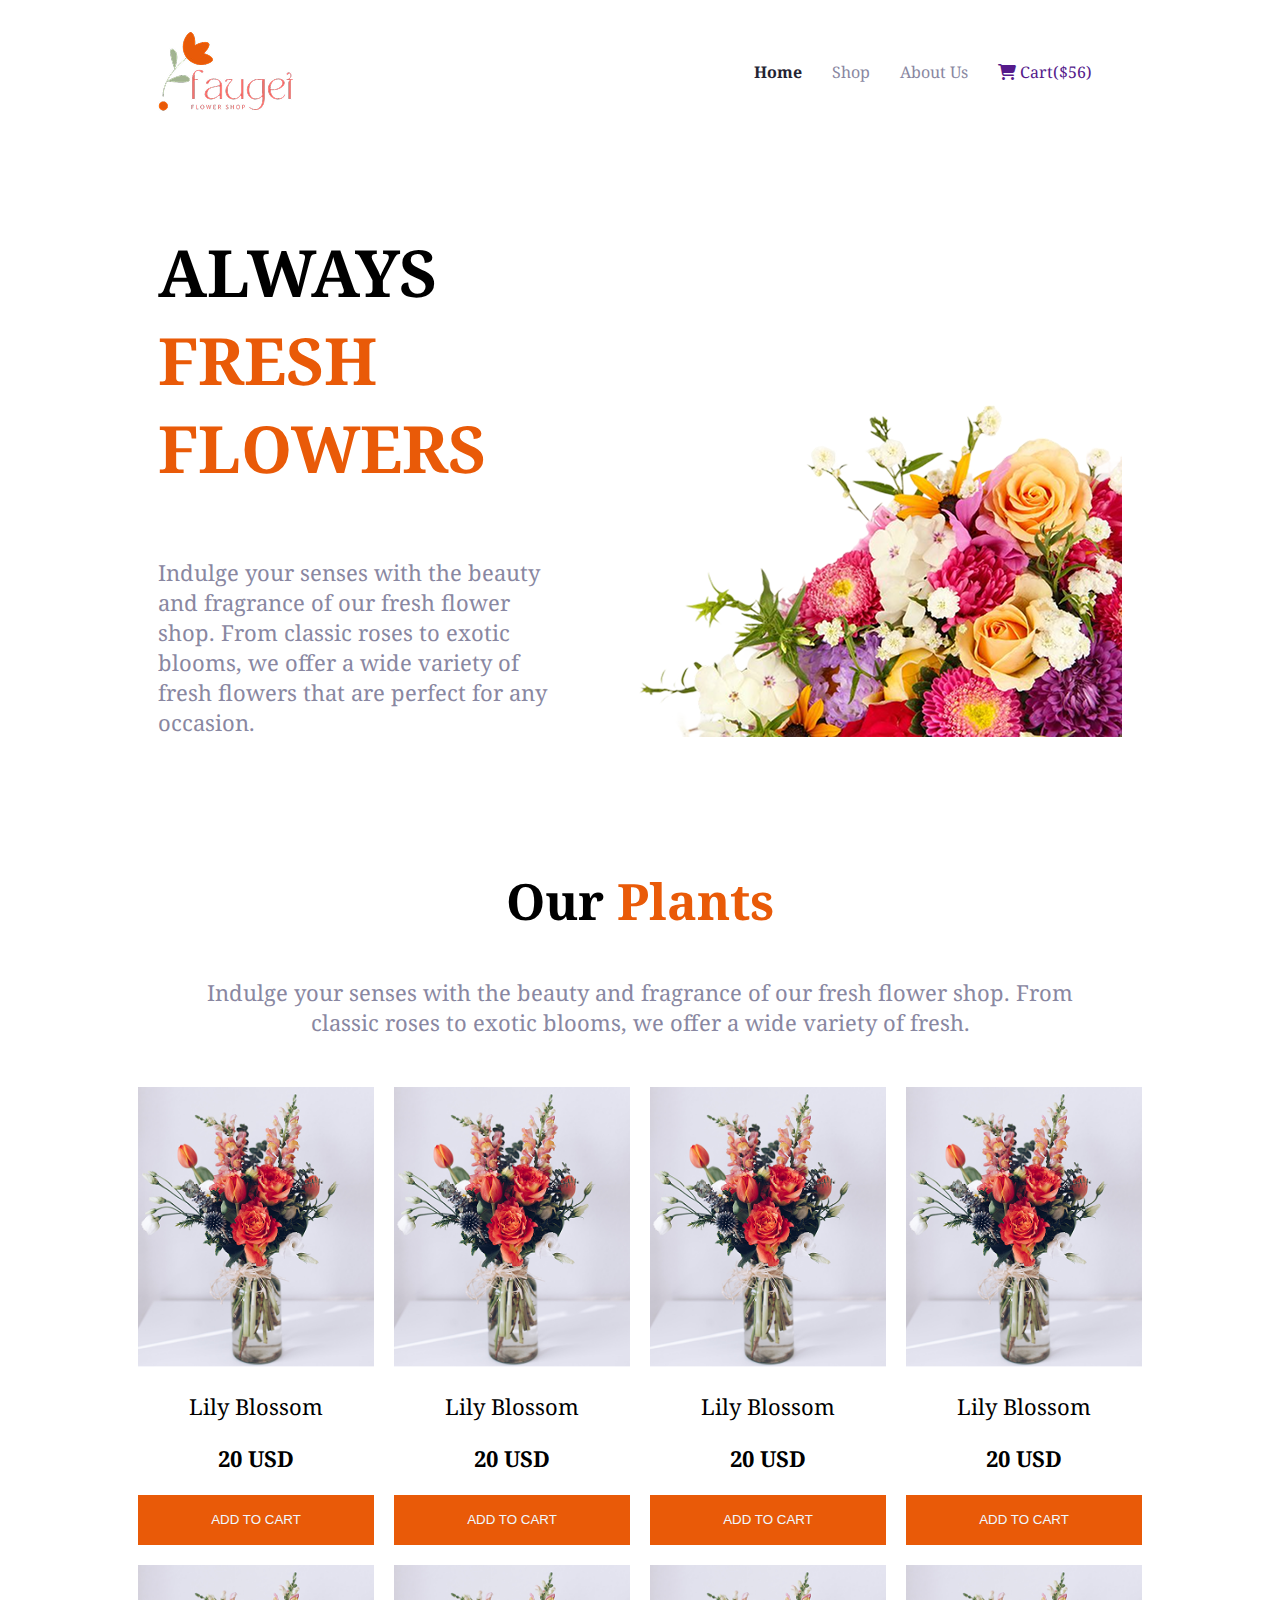
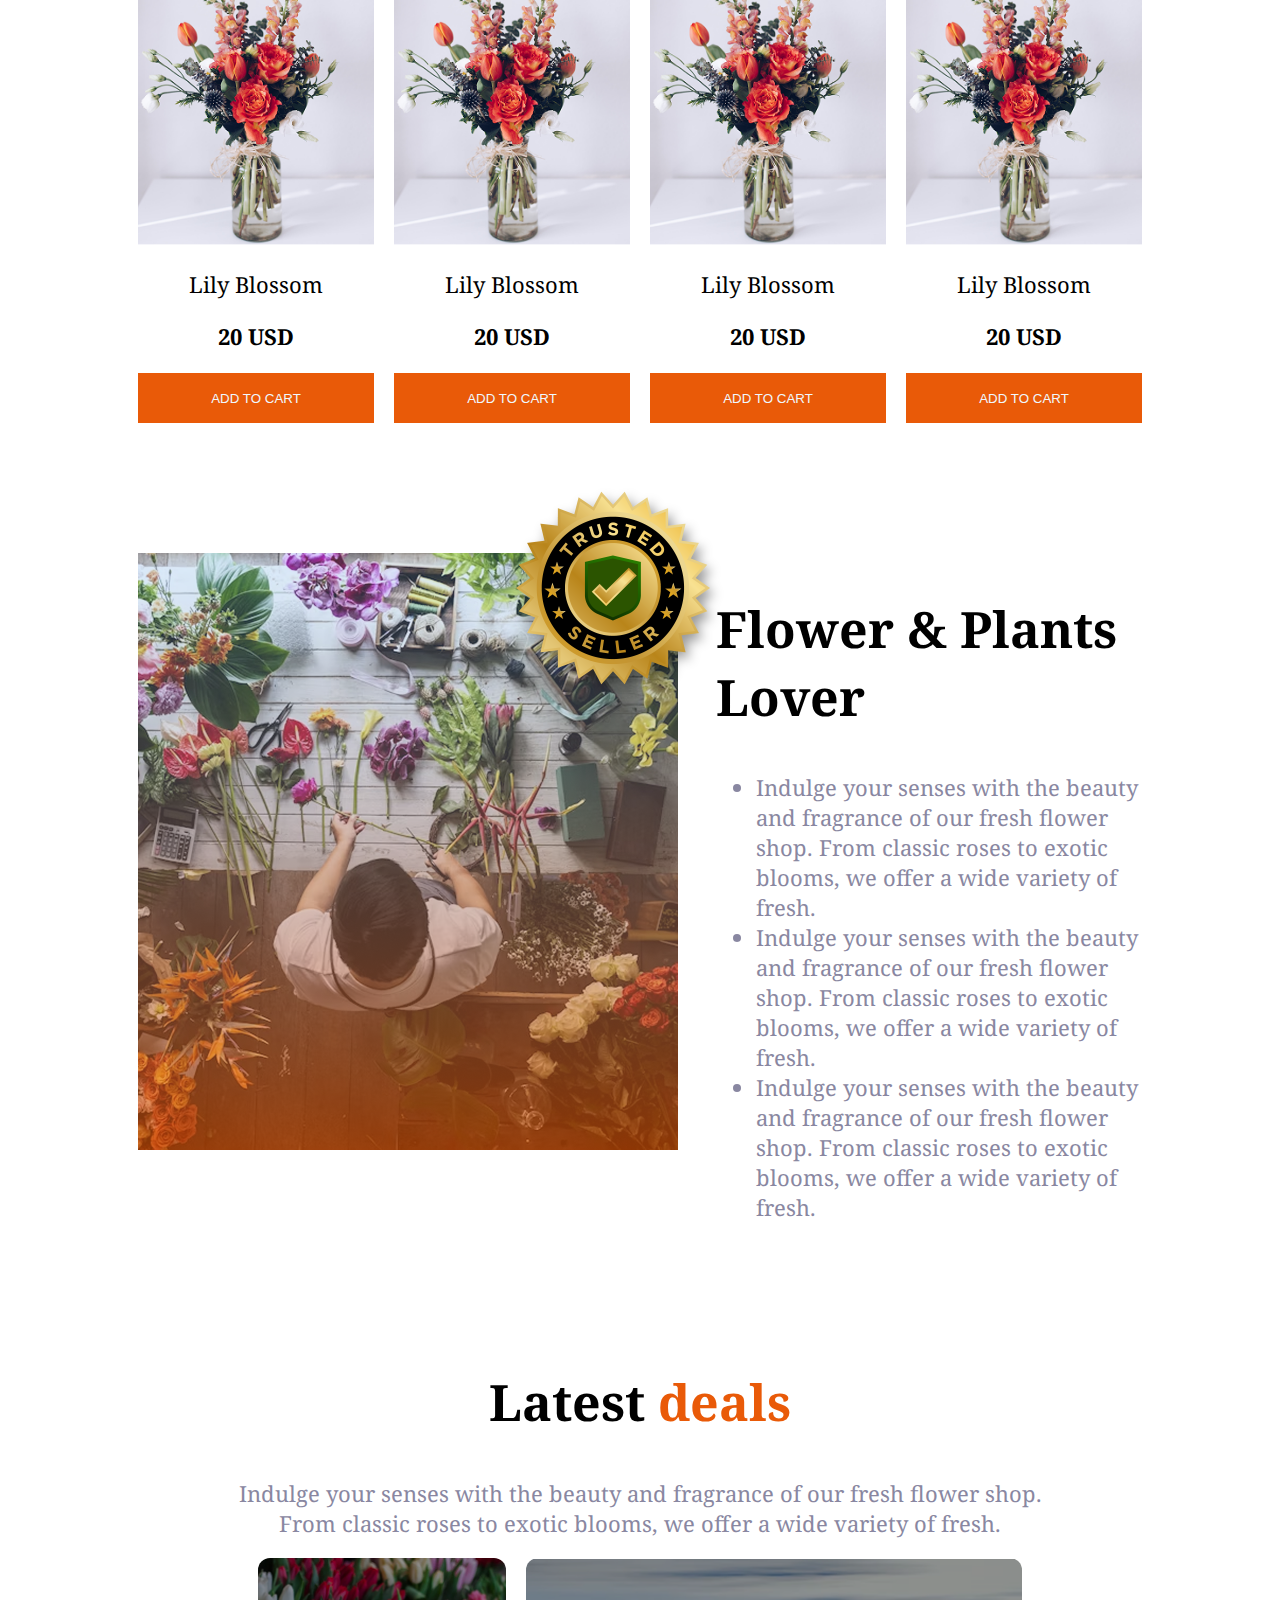
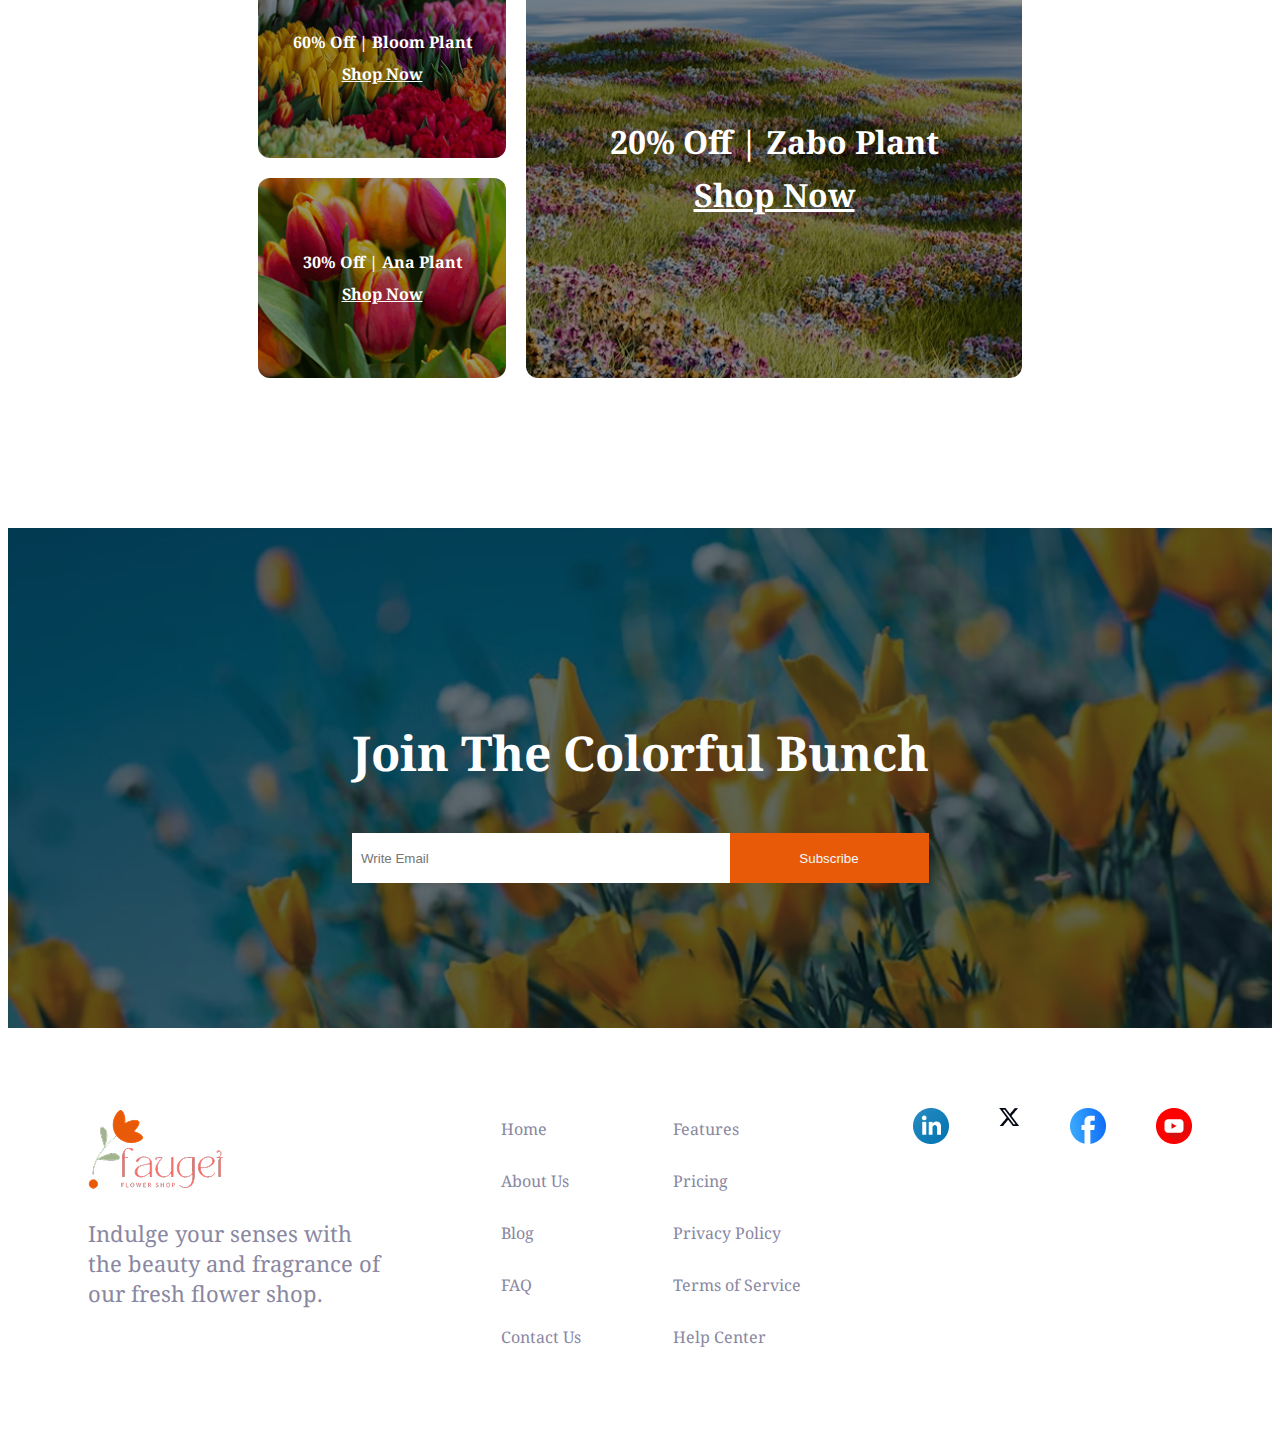
<file: index.html>
<!DOCTYPE html>
<html lang="en">

<head>
    <meta charset="UTF-8">
    <meta name="viewport" content="width=device-width, initial-scale=1.0">
    <title>Flower Market</title>
    <link rel="stylesheet" href="style.css">
    <link rel="preconnect" href="https://fonts.googleapis.com">
    <link rel="stylesheet" href="https://cdnjs.cloudflare.com/ajax/libs/font-awesome/6.5.0/css/all.min.css">
    <link rel="preconnect" href="https://fonts.gstatic.com" crossorigin>
    <link
        href="https://fonts.googleapis.com/css2?family=Noto+Serif:ital,wght@0,100..900;1,100..900&family=Open+Sans:ital,wght@0,300..800;1,300..800&family=Poppins:ital,wght@0,100;0,200;0,300;0,400;0,500;0,600;0,700;0,800;0,900;1,100;1,200;1,300;1,400;1,500;1,600;1,700;1,800;1,900&family=Raleway:ital,wght@0,100..900;1,100..900&family=Work+Sans:ital,wght@0,100..900;1,100..900&display=swap"
        rel="stylesheet">
</head>

<body class="noto-serif-uniquifier">
    <header>
        <div class="navbar">
            <img src="assets/logo.png" alt="">
            <ul>
                <li class="nav-item"><a href="" class="navlink" id="home">Home</a></li>
                <li class="nav-item"><a href="" class="navlink" id="shop">Shop</a></li>
                <li class="nav-item"><a href="" class="navlink" id="shop">About Us</a></li>
                <li class="nav-item"><a href="" class="navlink"><i class="fa-solid fa-cart-shopping"></i>
                        Cart($56)</a></li>
            </ul>

        </div>

        <div class="banner">
            <div class="banner-section">
                <h3 class="banner-title">ALWAYS <span class="orange">FRESH</span><br><span class="orange">FLOWERS</span>
                </h3>
                <p class="banner-description">Indulge your senses with the beauty and fragrance of our fresh flower
                    shop. From classic roses to exotic blooms, we offer a wide variety of fresh flowers that are perfect
                    for any occasion. </p>
            </div>
            <img src="assets/hero-flower.png" alt="">
        </div>
    </header>
    <main>
        <section class="our-plants">
            <div class="our-plant">
                <h2 class="plant-title">Our <span class="orange">Plants</span></h2>
                <p class="banner-description">Indulge your senses with the beauty and fragrance of our fresh flower
                    shop. From<br>classic roses to exotic blooms, we offer a wide variety of fresh.</p>
            </div>

            <div class="card-container">
                <div class="card">
                    <img src="assets/sample-flower-image.png" alt="">
                    <p class="card-description">Lily Blossom</p>
                    <p class="card-description"><b>20 USD</b></p>
                    <button class="orange-btn">ADD TO CART</button>
                </div>
                <div class="card">
                    <img src="assets/sample-flower-image.png" alt="">
                    <p class="card-description">Lily Blossom</p>
                    <p class="card-description"><b>20 USD</b></p>
                    <button class="orange-btn">ADD TO CART</button>
                </div>
                <div class="card">
                    <img src="assets/sample-flower-image.png" alt="">
                    <p class="card-description">Lily Blossom</p>
                    <p class="card-description"><b>20 USD</b></p>
                    <button class="orange-btn">ADD TO CART</button>
                </div>
                <div class="card">
                    <img src="assets/sample-flower-image.png" alt="">
                    <p class="card-description">Lily Blossom</p>
                    <p class="card-description"><b>20 USD</b></p>
                    <button class="orange-btn">ADD TO CART</button>
                </div>
                <div class="card">
                    <img src="assets/sample-flower-image.png" alt="">
                    <p class="card-description">Lily Blossom</p>
                    <p class="card-description"><b>20 USD</b></p>
                    <button class="orange-btn">ADD TO CART</button>
                </div>
                <div class="card">
                    <img src="assets/sample-flower-image.png" alt="">
                    <p class="card-description">Lily Blossom</p>
                    <p class="card-description"><b>20 USD</b></p>
                    <button class="orange-btn">ADD TO CART</button>
                </div>
                <div class="card">
                    <img src="assets/sample-flower-image.png" alt="">
                    <p class="card-description">Lily Blossom</p>
                    <p class="card-description"><b>20 USD</b></p>
                    <button class="orange-btn">ADD TO CART</button>
                </div>
                <div class="card">
                    <img src="assets/sample-flower-image.png" alt="">
                    <p class="card-description">Lily Blossom</p>
                    <p class="card-description"><b>20 USD</b></p>
                    <button class="orange-btn">ADD TO CART</button>
                </div>
            </div>

        </section>

        <section class="plant-lover-section">
            <div class="plant-lover">
                <div class="image-wrapper">
                    <img src="assets/flower-store.png" alt="">
                    <img src="assets/trusted-badge.png" class="trusted-badge">
                </div>
                <div class="plant-lover-description">
                    <h2 class="plant-title">Flower & Plants Lover</h2>
                    <ul>
                        <li class="banner-description">Indulge your senses with the beauty and fragrance of our fresh
                            flower shop. From classic roses to exotic blooms, we offer a wide variety of fresh.</li>
                        <li class="banner-description">Indulge your senses with the beauty and fragrance of our fresh
                            flower shop. From classic roses to exotic blooms, we offer a wide variety of fresh.</li>
                        <li class="banner-description">Indulge your senses with the beauty and fragrance of our fresh
                            flower shop. From classic roses to exotic blooms, we offer a wide variety of fresh.</li>
                    </ul>
                </div>
            </div>
        </section>

        <section class="latest-deals">
            <div class="our-plant">
                <h2 class="plant-title">Latest <span class="orange">deals</span></h2>
                <p class="banner-description">Indulge your senses with the beauty and fragrance of our fresh flower
                    shop. From classic roses to exotic blooms, we offer a wide variety of fresh.</p>
            </div>

            <div class="flowers">
                <div class="left-flowers">
                    <div class="image-box">
                        <img src="assets/deal-bloom.png" alt="">
                        <p>60% Off | Bloom Plant</p>
                        <a href="">Shop Now</a>
                    </div>

                    <div class="image-box">
                        <img src="assets/deal-ana.png" alt="">
                        <p>30% Off | Ana Plant</p>
                        <a href="">Shop Now</a>
                    </div>

                </div>
                <div class="right-flowers">
                    <div class="image-box">
                        <img src="assets/deal-zabo.png" alt="">
                        <p class="zabo">20% Off | Zabo Plant</p>
                        <a class="zabo" href="">Shop Now</a>
                    </div>

                </div>
            </div>
        </section>

    </main>
    <footer>
        <section>
            <div class="form-box">
                <img src="assets/news-letter-bg.png" id="form-background">
                <div class="form">
                    <h3 class="form-title">Join The Colorful Bunch</h3>
                    <div class="form-input">
                        <input type="email" placeholder="  Write Email" class="input-email">
                        <button class="orange-btn">Subscribe</button>
                    </div>
                </div>
            </div>
        </section>

        <section class="footer">
            <div class="footer-left">
                <img src="assets/logo.png"  class="logo">
                <p class="tagline">Indulge your senses with the beauty and fragrance of our fresh flower shop.</p>
            </div>

            <div class="footer-links">
                <div>
                    <a href="#">Home</a>
                    <a href="#">About Us</a>
                    <a href="#">Blog</a>
                    <a href="#">FAQ</a>
                    <a href="#">Contact Us</a>
                </div>
                <div>
                    <a href="#">Features</a>
                    <a href="#">Pricing</a>
                    <a href="#">Privacy Policy</a>
                    <a href="#">Terms of Service</a>
                    <a href="#">Help Center</a>
                </div>
            </div>

            <div class="footer-icons">
                <img src="assets/icon-linkedin.png" alt="">
                <img src="assets/icon-twitter.png" alt="">
                <img src="assets/icon-facebook.png" alt="">
                <img src="assets/icon-youtube.png" alt="">
            </div>
        </section>
    </footer>
</body>

</html>
</file>
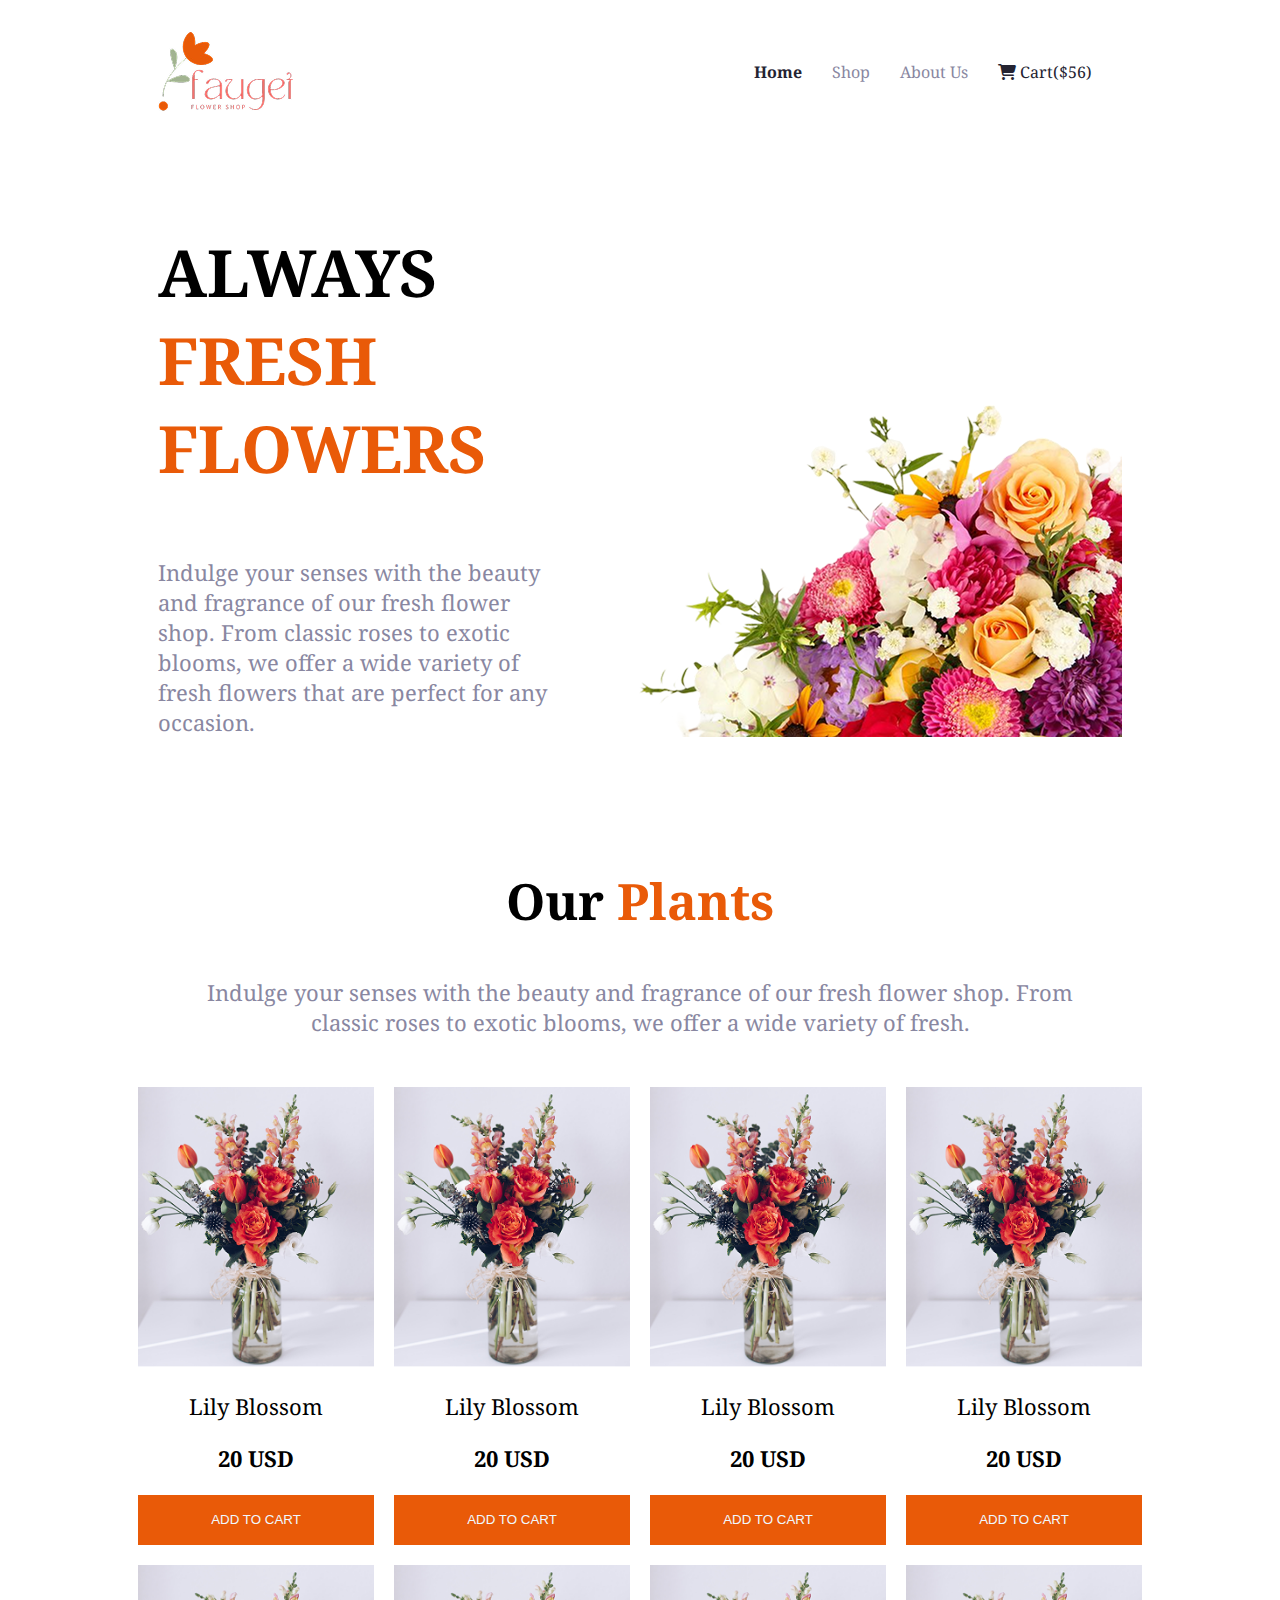
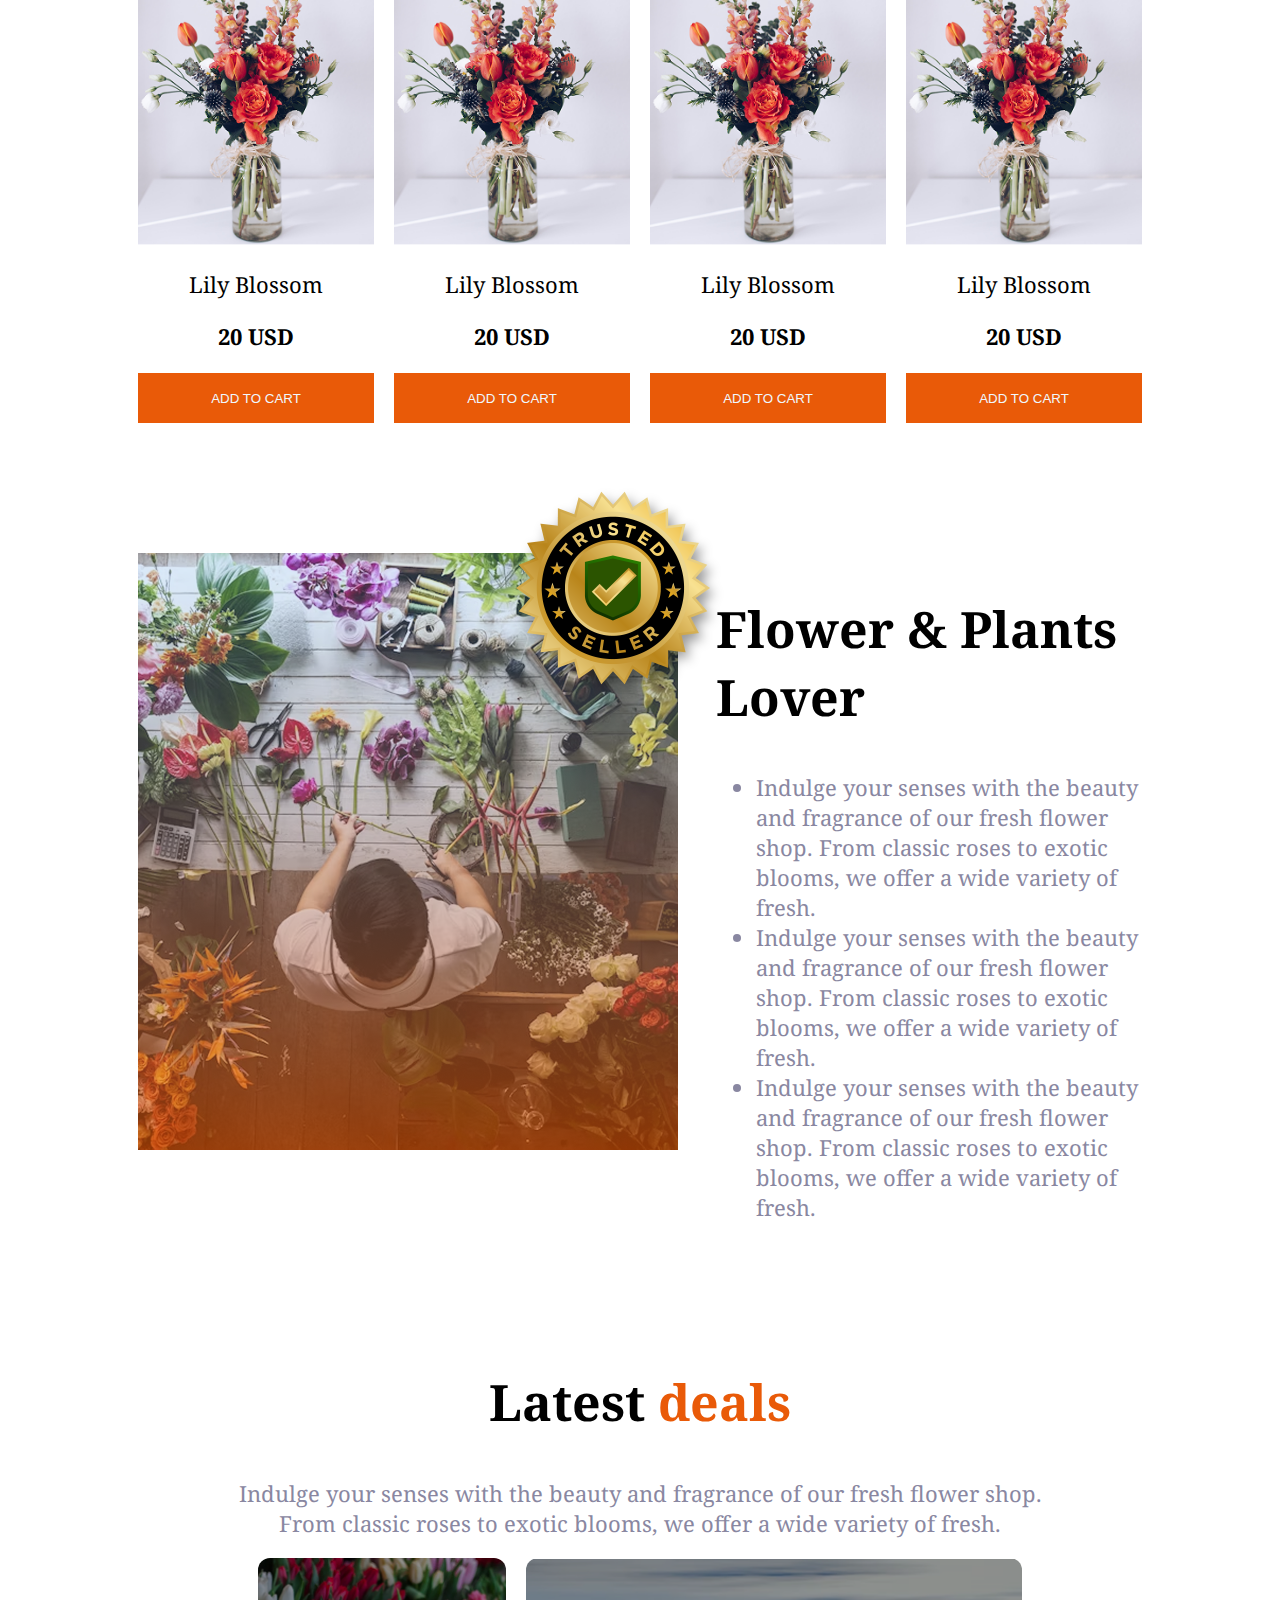
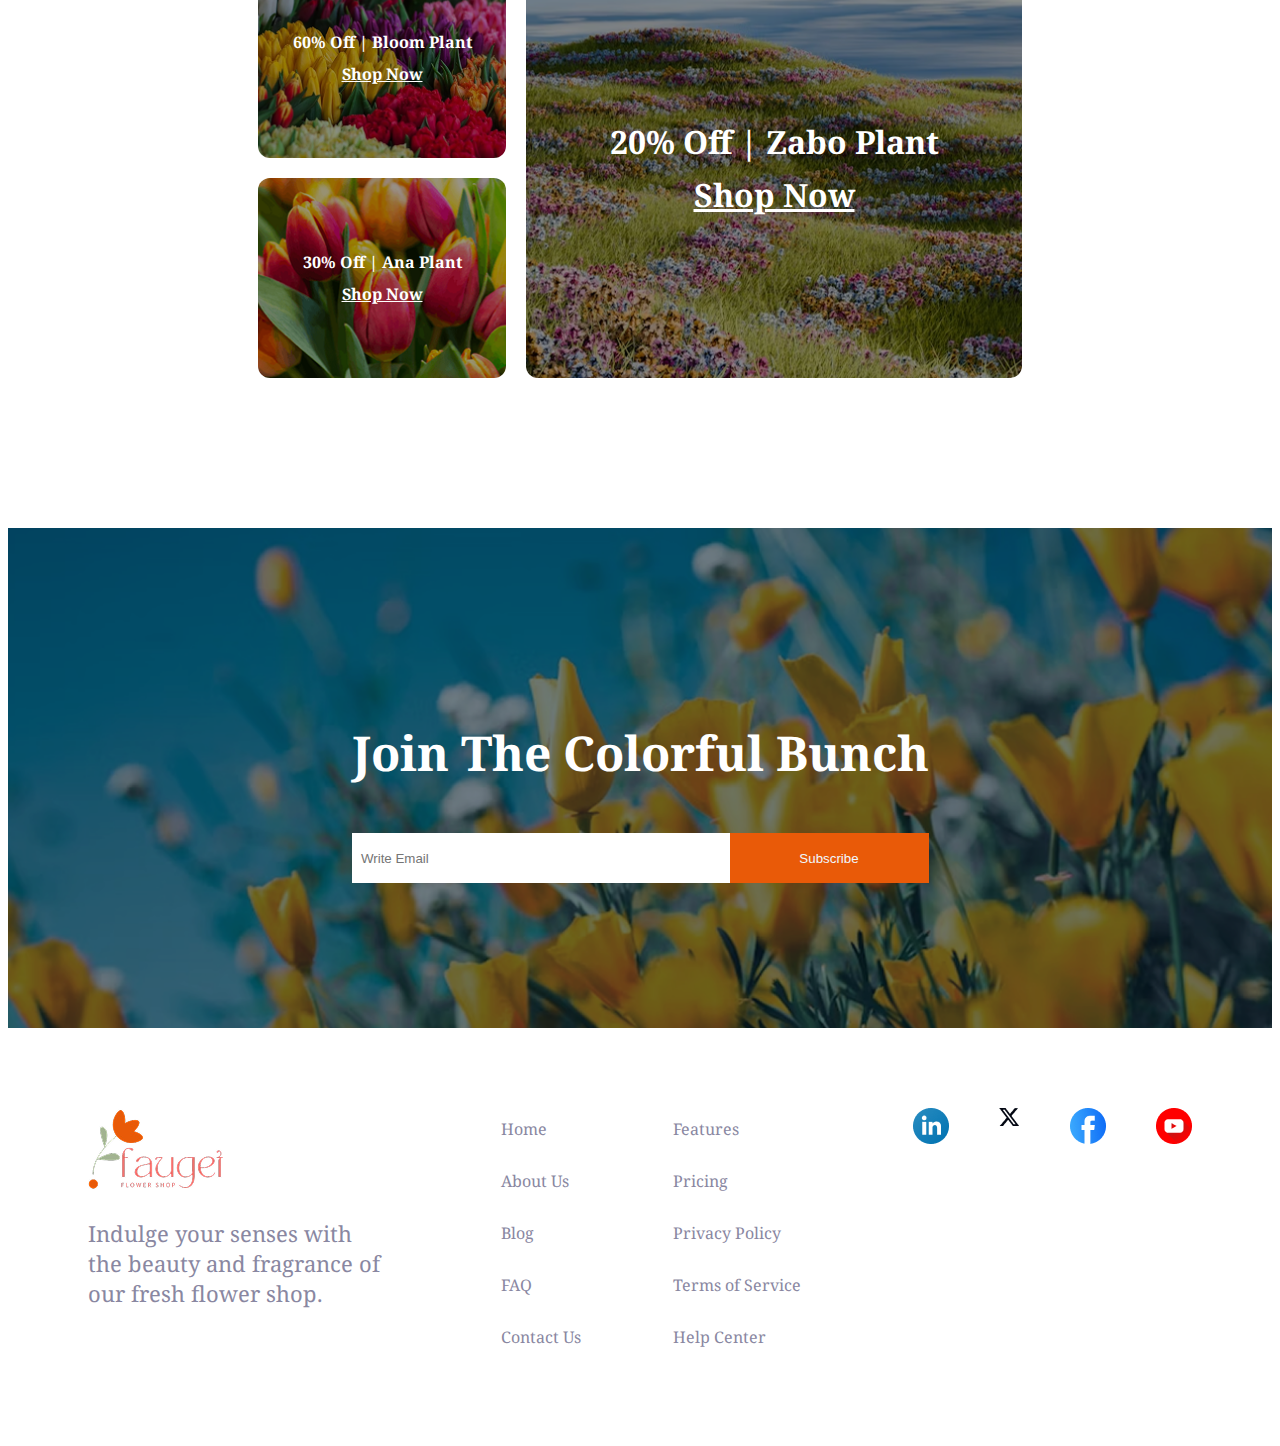
<file: test.html>
<!DOCTYPE html>
<html lang="en">

<head>
    <meta charset="UTF-8">
    <meta name="viewport" content="width=device-width, initial-scale=1.0">
    <title>Flower Market</title>
    <link rel="stylesheet" href="test.css">
    <link rel="preconnect" href="https://fonts.googleapis.com">
    <link rel="stylesheet" href="https://cdnjs.cloudflare.com/ajax/libs/font-awesome/6.5.0/css/all.min.css">
    <link rel="preconnect" href="https://fonts.gstatic.com" crossorigin>
    <link
        href="https://fonts.googleapis.com/css2?family=Noto+Serif:ital,wght@0,100..900;1,100..900&family=Open+Sans:ital,wght@0,300..800;1,300..800&family=Poppins:ital,wght@0,100;0,200;0,300;0,400;0,500;0,600;0,700;0,800;0,900;1,100;1,200;1,300;1,400;1,500;1,600;1,700;1,800;1,900&family=Raleway:ital,wght@0,100..900;1,100..900&family=Work+Sans:ital,wght@0,100..900;1,100..900&display=swap"
        rel="stylesheet">
</head>

<body class="noto-serif-uniquifier">
    <header>
        <div class="navbar">
            <img src="assets/logo.png" class="logo">
            <ul>
                <li class="nav-item"><a href="" class="navlink" id="home">Home</a></li>
                <li class="nav-item"><a href="" class="navlink" id="shop">Shop</a></li>
                <li class="nav-item"><a href="" class="navlink" id="shop">About Us</a></li>
                <li class="nav-item"><a href="" class="navlink" id="cart"><i class="fa-solid fa-cart-shopping"></i>
                        Cart($56)</a></li>
            </ul>

        </div>

        <div class="banner">
            <div class="banner-section">
                <h3 class="banner-title">ALWAYS <span class="orange">FRESH</span><br><span class="orange">FLOWERS</span>
                </h3>
                <p class="banner-description">Indulge your senses with the beauty and fragrance of our fresh flower
                    shop. From classic roses to exotic blooms, we offer a wide variety of fresh flowers that are perfect
                    for any occasion. </p>
            </div>
            <img src="assets/hero-flower.png" alt="">
        </div>
    </header>
    <main>
        <section class="our-plants">
            <div class="our-plant">
                <h2 class="plant-title">Our <span class="orange">Plants</span></h2>
                <p class="plant-description">Indulge your senses with the beauty and fragrance of our fresh flower
                    shop. From<br>classic roses to exotic blooms, we offer a wide variety of fresh.</p>
            </div>

            <div class="card-container">
                <div class="card">
                    <img src="assets/sample-flower-image.png" alt="">
                    <p class="card-description">Lily Blossom</p>
                    <p class="card-description"><b>20 USD</b></p>
                    <button class="orange-btn">ADD TO CART</button>
                </div>
                <div class="card">
                    <img src="assets/sample-flower-image.png" alt="">
                    <p class="card-description">Lily Blossom</p>
                    <p class="card-description"><b>20 USD</b></p>
                    <button class="orange-btn">ADD TO CART</button>
                </div>
                <div class="card">
                    <img src="assets/sample-flower-image.png" alt="">
                    <p class="card-description">Lily Blossom</p>
                    <p class="card-description"><b>20 USD</b></p>
                    <button class="orange-btn">ADD TO CART</button>
                </div>
                <div class="card">
                    <img src="assets/sample-flower-image.png" alt="">
                    <p class="card-description">Lily Blossom</p>
                    <p class="card-description"><b>20 USD</b></p>
                    <button class="orange-btn">ADD TO CART</button>
                </div>
                <div class="card">
                    <img src="assets/sample-flower-image.png" alt="">
                    <p class="card-description">Lily Blossom</p>
                    <p class="card-description"><b>20 USD</b></p>
                    <button class="orange-btn">ADD TO CART</button>
                </div>
                <div class="card">
                    <img src="assets/sample-flower-image.png" alt="">
                    <p class="card-description">Lily Blossom</p>
                    <p class="card-description"><b>20 USD</b></p>
                    <button class="orange-btn">ADD TO CART</button>
                </div>
                <div class="card">
                    <img src="assets/sample-flower-image.png" alt="">
                    <p class="card-description">Lily Blossom</p>
                    <p class="card-description"><b>20 USD</b></p>
                    <button class="orange-btn">ADD TO CART</button>
                </div>
                <div class="card">
                    <img src="assets/sample-flower-image.png" alt="">
                    <p class="card-description">Lily Blossom</p>
                    <p class="card-description"><b>20 USD</b></p>
                    <button class="orange-btn">ADD TO CART</button>
                </div>
            </div>

        </section>

        <section class="plant-lover-section">
            <div class="plant-lover">
                <div class="image-wrapper">
                    <img src="assets/flower-store.png" class="flower-store">
                    <img src="assets/trusted-badge.png" class="trusted-badge">
                </div>
                <div class="plant-lover-description">
                    <h2 class="plant-title">Flower & Plants Lover</h2>
                    <ul>
                        <li class="banner-description">Indulge your senses with the beauty and fragrance of our fresh
                            flower shop. From classic roses to exotic blooms, we offer a wide variety of fresh.</li>
                        <li class="banner-description">Indulge your senses with the beauty and fragrance of our fresh
                            flower shop. From classic roses to exotic blooms, we offer a wide variety of fresh.</li>
                        <li class="banner-description">Indulge your senses with the beauty and fragrance of our fresh
                            flower shop. From classic roses to exotic blooms, we offer a wide variety of fresh.</li>
                    </ul>
                </div>
            </div>
        </section>

        <section class="latest-deals">
            <div class="our-plant">
                <h2 class="plant-title">Latest <span class="orange">deals</span></h2>
                <p class="banner-description">Indulge your senses with the beauty and fragrance of our fresh flower
                    shop. From classic roses to exotic blooms, we offer a wide variety of fresh.</p>
            </div>

            <div class="flowers">
                <div class="left-flowers">
                    <div class="image-box">
                        <img src="assets/deal-bloom.png" alt="">
                        <p>60% Off | Bloom Plant</p>
                        <a href="">Shop Now</a>
                    </div>

                    <div class="image-box">
                        <img src="assets/deal-ana.png" alt="">
                        <p>30% Off | Ana Plant</p>
                        <a href="">Shop Now</a>
                    </div>

                </div>
                <div class="right-flowers">
                    <div class="image-box">
                        <img src="assets/deal-zabo.png" alt="">
                        <p class="zabo">20% Off | Zabo Plant</p>
                        <a class="zabo" href="">Shop Now</a>
                    </div>

                </div>
            </div>
        </section>

    </main>
    <footer>
        <section>
            <div class="form-box">
                <img src="assets/news-letter-bg.png" id="form-background">
                <div class="form">
                    <h3 class="form-title">Join The Colorful Bunch</h3>
                    <div class="form-input">
                        <input type="email" placeholder="  Write Email" class="input-email">
                        <button class="orange-btn">Subscribe</button>
                    </div>
                </div>
            </div>
        </section>

        <section class="footer">
            <div class="footer-left">
                <img src="assets/logo.png" class="logo">
                <p class="tagline">Indulge your senses with the beauty and fragrance of our fresh flower shop.</p>
            </div>

            <div class="footer-links">
                <div>
                    <a href="#">Home</a>
                    <a href="#">About Us</a>
                    <a href="#">Blog</a>
                    <a href="#">FAQ</a>
                    <a href="#">Contact Us</a>
                </div>
                <div>
                    <a href="#">Features</a>
                    <a href="#">Pricing</a>
                    <a href="#">Privacy Policy</a>
                    <a href="#">Terms of Service</a>
                    <a href="#">Help Center</a>
                </div>
            </div>

            <div class="footer-icons">
                <img src="assets/icon-linkedin.png" alt="">
                <img src="assets/icon-twitter.png" alt="">
                <img src="assets/icon-facebook.png" alt="">
                <img src="assets/icon-youtube.png" alt="">
            </div>
        </section>
    </footer>
</body>

</html>
</file>
<file: style.css>
.noto-serif-uniquifier {
    font-family: "Noto Serif", serif;
    font-optical-sizing: auto;
    font-style: normal;
    font-variation-settings:
        "wdth" 100;
}

.navbar {
    display: flex;
    justify-content: space-between;
    align-items: center;
    margin: 30px 150px;
}

.navbar ul {
    display: flex;
    padding: 0;
    margin: 0;
}

.navlink {
    text-decoration: none;
}

.nav-item {
    list-style: none;
    margin-right: 30px;
}

#home {
    color: #252432;
    font-weight: bold;
}

#shop {
    color: #8987A1;
}

.banner {
    display: flex;
    align-items:flex-end;
    justify-content:space-between;
    margin: 50px 150px;
}

.banner-title {
    font-size: 65px;
    font-weight: bold;

}
.banner img {
    width: 570px;
    height: 355px;
    object-fit: contain;
}

.orange {
    color: #E95A08;
}

.banner-description {
    font-size: 22px;
   color: #8987A1;
   margin: 0;
}

main {
    margin: 130px;
}

.our-plant {
    text-align: center;
}

.plant-title {
    font-size: 50px;
    font-weight: bold;
}
.plant-description {
    font-size: 22px;
   color: #8987A1;
   margin: 0;
}
.card {
    text-align: center;
    width: 100%;
    box-sizing: border-box;
}

.card-container {
    display: grid;
    grid-template-columns: repeat(4, 1fr);
    gap: 20px;
    justify-items: center;
    width: 100%;
    box-sizing: border-box;
    margin-top: 50px;
}
.card img{
      max-width: 100%;
  height: auto;
  display: block;
  margin: 0 auto;
}
.card-description {
    font-size: 22px;
}

.orange-btn {
    background-color: #E95A08;
    color: aliceblue;
    width: 100%;
    height: 50px;
    border: none;
    flex: 1;
}

.plant-lover {
    display: flex;
    gap: 38px;
}

.plant-lover-section {
    margin-top: 130px;
}

.image-wrapper {
    position: relative;
    display: inline-block;
}

.trusted-badge {
    position: absolute;
    top: -100px;
    right: -70px;
    width: 50%;
    height: auto;
    filter: drop-shadow(4px 6px 6px rgba(0, 0, 0, 0.4));
}

.latest-deals {
    margin: 130px 100px;
}

.flowers {
    display: grid;
    grid-template-columns: 1.5fr 3fr;
    gap: 20px;
    padding: 20px;
}

.left-flowers {
    display: grid;
    gap: 20px;
}

.right-flowers {
    display: flex;
    align-items: stretch;
}

.image-box {
    position: relative;
    width: 100%;
    height: 200px;
    border-radius: 12px;
    overflow: hidden;
    display: flex;
    flex-direction: column;
    justify-content: center;
    align-items: center;
}

.right-flowers .image-box {
    height: 420px;
}

.image-box img {
    position: absolute;
    width: 100%;
    height: 100%;
    object-fit: cover;
    filter: brightness(60%);
    z-index: 0;
}

.image-box p,
.image-box a {
    color: white;
    z-index: 1;
    margin: 5px 0;
    font-weight: bold;
    text-align: center;
}

.zabo {
    font-size: 2rem;
}
.form-box {
    position: relative;
    width: 100%;
    height: 500px;
    overflow: hidden;
    display: flex;
    flex-direction: column;
    justify-content: center;
    align-items: center;
}
.form-box img {
    position: absolute;
    width: 100%;
    height: 100%;
    object-fit: cover;
    filter: brightness(60%);
    z-index: 0;
}
.form{
    z-index: 1;
    text-align: center;
    color: white;
    font-weight: bold;
}
.form-input{
    display: flex;
    justify-content: center;
}
.form-title{
    font-size: 3rem;
    font-weight: bold;
}
.input-email{
    flex: 2;
    border: none;
}
.footer {
  display: flex;
  justify-content: space-between;
  padding: 80px;
  color:#8987A1;
  flex-wrap: wrap;
  gap: 30px;
}

.footer-left {
 
  min-width: 200px;
}

.footer-left .tagline {
max-width: 300px;
  font-size: 22px;
}

.footer-links {
  display: flex;
  justify-content: space-between;
  gap: 40px;
  min-width: 300px;
}

.footer-links div {
  display: flex;
  flex-direction: column;
  gap: 10px;
}

.footer-links a {
  text-decoration: none;
  color:#8987A1;
  font-size: 1rem;
  margin: 10px 0;
}

.footer-icons {
  display: flex;
  gap: 50px;
  align-items: start;

}
/* Responsive design */
@media (max-width: 768px) {
      main {
        margin: 30px 0;
    }
    .navbar {
        margin: 20px;
        display: flex;
        justify-content: space-between;
        align-items: center;
    }
    .navbar ul .nav-item {
        display: none;
    }

    .navbar ul .nav-item:last-child {
        display: block;
    }
  
    .navbar img {
        width: 100px;
    }
    .banner {
        flex-direction: column-reverse; 
        align-items: center;             
        margin: 40px;      
        text-align: center;  
    }

    .banner img {
        width: 100vw;
        height: auto;
        padding: 0 15px;
    }

    .banner-title {
        font-size: 2rem;
        text-align: left;
    }

    .banner-description {
        font-size: 1rem;
        text-align: left;
    }
    .plant-title {
        font-size: 1.8rem; 
    }
    .plant-description {
        font-size: 1rem;
        padding: 10px;
    }
    .card-container {
        grid-template-columns: repeat(2, 1fr);
        gap: 10px;
        margin-top: 30px;
        padding: 0 10px;
        justify-items: center;
    }
    .card-description{
        font-size: 1rem;
    }
    .orange-btn {
        height: 40px;
        font-size: 0.9rem;
    }
}
</file>
<file: test.css>
.noto-serif-uniquifier {
    font-family: "Noto Serif", serif;
    font-optical-sizing: auto;
    font-style: normal;
    font-variation-settings:
        "wdth" 100;
}

.navbar {
    display: flex;
    justify-content: space-between;
    align-items: center;
    margin: 30px 150px;
}

.navbar ul {
    display: flex;
    padding: 0;
    margin: 0;
}

.navlink {
    text-decoration: none;
}

.nav-item {
    list-style: none;
    margin-right: 30px;
}

#home {
    color: #252432;
    font-weight: bold;
}

#shop {
    color: #8987A1;
}

#cart {
    color: #252432;
}

.banner {
    display: flex;
    align-items: flex-end;
    justify-content: space-between;
    margin: 50px 150px;
}

.banner-title {
    font-size: 65px;
    font-weight: bold;

}

.banner img {
    width: 570px;
    height: 355px;
    object-fit: contain;
}

.orange {
    color: #E95A08;
}

.banner-description {
    font-size: 22px;
    color: #8987A1;
    margin: 0;
}

main {
    margin: 130px;
}

.our-plant {
    text-align: center;
}

.plant-title {
    font-size: 50px;
    font-weight: bold;
}

.plant-description {
    font-size: 22px;
    color: #8987A1;
    margin: 0;
}

.card {
    text-align: center;
    width: 100%;
    box-sizing: border-box;
}

.card-container {
    display: grid;
    grid-template-columns: repeat(4, 1fr);
    gap: 20px;
    justify-items: center;
    width: 100%;
    box-sizing: border-box;
    margin-top: 50px;
}

.card img {
    max-width: 100%;
    height: auto;
    display: block;
    margin: 0 auto;
}

.card-description {
    font-size: 22px;
}

.orange-btn {
    background-color: #E95A08;
    color: aliceblue;
    width: 100%;
    height: 50px;
    border: none;
    flex: 1;
}

.plant-lover {
    display: flex;
    gap: 38px;
}

.plant-lover-section {
    margin-top: 130px;
}

.image-wrapper {
    position: relative;
    display: inline-block;
}

.trusted-badge {
    position: absolute;
    top: -100px;
    right: -70px;
    width: 50%;
    height: auto;
    filter: drop-shadow(4px 6px 6px rgba(0, 0, 0, 0.4));
}

.latest-deals {
    margin: 130px 100px;
}

.flowers {
    display: grid;
    grid-template-columns: 1.5fr 3fr;
    gap: 20px;
    padding: 20px;
}

.left-flowers {
    display: grid;
    gap: 20px;
}

.right-flowers {
    display: flex;
    align-items: stretch;
}

.image-box {
    position: relative;
    width: 100%;
    height: 200px;
    border-radius: 12px;
    overflow: hidden;
    display: flex;
    flex-direction: column;
    justify-content: center;
    align-items: center;
}

.right-flowers .image-box {
    height: 420px;
}

.image-box img {
    position: absolute;
    width: 100%;
    height: 100%;
    object-fit: cover;
    filter: brightness(60%);
    z-index: 0;
}

.image-box p,
.image-box a {
    color: white;
    z-index: 1;
    margin: 5px 0;
    font-weight: bold;
    text-align: center;
}

.zabo {
    font-size: 2rem;
}

.form-box {
    position: relative;
    width: 100%;
    height: 500px;
    overflow: hidden;
    display: flex;
    flex-direction: column;
    justify-content: center;
    align-items: center;
}

.form-box img {
    position: absolute;
    width: 100%;
    height: 100%;
    object-fit: cover;
    filter: brightness(70%);
    z-index: 0;
}

.form {
    z-index: 1;
    text-align: center;
    color: white;
    font-weight: bold;
}

.form-input {
    display: flex;
    justify-content: center;
}

.form-title {
    font-size: 3rem;
    font-weight: bold;
}

.input-email {
    flex: 2;
    border: none;
}

.footer {
    display: flex;
    justify-content: space-between;
    padding: 80px;
    color: #8987A1;
    flex-wrap: wrap;
    gap: 30px;
}

.footer-left {
    min-width: 200px;
}

.footer-left .tagline {
    max-width: 300px;
    font-size: 22px;
}

.footer-links {
    display: flex;
    justify-content: space-between;
    gap: 40px;
    min-width: 300px;
}

.footer-links div {
    display: flex;
    flex-direction: column;
    gap: 10px;
}

.footer-links a {
    text-decoration: none;
    color: #8987A1;
    font-size: 1rem;
    margin: 10px 0;
}

.footer-icons {
    display: flex;
    gap: 50px;
    align-items: start;

}

/* Responsive design */
@media (max-width: 668px) {
    main {
        margin: 30px 0;
    }

    .navbar {
        margin: 15px;
        display: flex;
        justify-content: space-between;
        align-items: center;
    }

    .navbar ul .nav-item {
        display: none;
    }

    .navbar ul .nav-item:last-child {
        display: block;
    }

    .navbar img {
        width: 100px;
        margin: 5px 5px 20px;
    }

    .banner {
        flex-direction: column-reverse;
        align-items: center;
        margin: 40px;
        text-align: center;
    }

    .banner img {
        width: 100vw;
        height: auto;
        padding: 0 15px;
    }

    .banner-title {
        font-size: 2rem;
        text-align: left;
    }

    .banner-description {
        font-size: 1rem;
        text-align: left;
    }

    .plant-title {
        font-size: 1.9rem;
    }

    .plant-description {
        font-size: 1rem;
        padding: 20px;
    }

    .card-container {
        grid-template-columns: repeat(2, 1fr);
        gap: 10px;
        margin-top: 30px;
        padding: 0 10px;
        justify-items: center;
    }

    .card-description {
        font-size: 1rem;
    }

    .orange-btn {
        height: 40px;
        font-size: 0.9rem;
    }

    .plant-lover {
        flex-direction: column;
    }

    .trusted-badge {
        display: none;
    }

    .flower-store {
        width: 100%;
    }

    .latest-deals {
        margin: 50px 10px;
    }

    .our-plant p {
        text-align: center;
    }

    .flowers {
        display: flex;
        flex-direction: column;
    }

    .left-flowers .right-flowers {
        height: 250px;
    }

    .image-box {
        height: 250px;
        width: 100%;
    }

    .zabo {
        font-size: 1rem;
    }

    .right-flowers .image-box {
        height: 250px;
    }

    .form-input {
        padding: 0 40px;
    }

    .form-title {
        font-size: 2rem;
    }

    .tagline {
        font-size: 14px;
    }

    .footer {
        padding: 20px;
    }

    .form-box img {
        height: 60%;
    }

    .footer-left .tagline {
        font-size: 1rem;
    }

    .logo {
        width: 50%;
    }

    .footer-links a {
        font-size: 0.85rem;
    }
}
@media (min-width: 669px) and (max-width: 1024px) {
    .navbar {
        margin: 20px 50px;
        flex-direction: column;
        align-items: flex-start;
    }

    .navbar ul {
        flex-wrap: wrap;
        gap: 10px;
    }

    .banner {
        flex-direction: column-reverse;
        margin: 30px 50px;
        text-align: center;
    }

    .banner img {
        width: 100%;
        height: auto;
    }

    .banner-title {
        font-size: 3rem;
    }

    .banner-description {
        font-size: 1.2rem;
    }

    main {
        margin: 50px;
    }

    .card-container {
        grid-template-columns: repeat(2, 1fr);
    }

    .plant-lover {
        flex-direction: column;
        align-items: center;
    }

    .trusted-badge {
        width: 35%;
        top: -50px;
        right: -40px;
    }

    .latest-deals {
        margin: 50px;
    }

    .flowers {
        grid-template-columns: 1fr;
    }

    .form-box {
        height: 400px;
    }

    .form-title {
        font-size: 2.2rem;
    }

    .footer {
        flex-direction: column;
        align-items: center;
        gap: 20px;
    }

    .footer-links {
        flex-direction: column;
        align-items: center;
    }

    .footer-icons {
        justify-content: center;
    }
}
</file>
